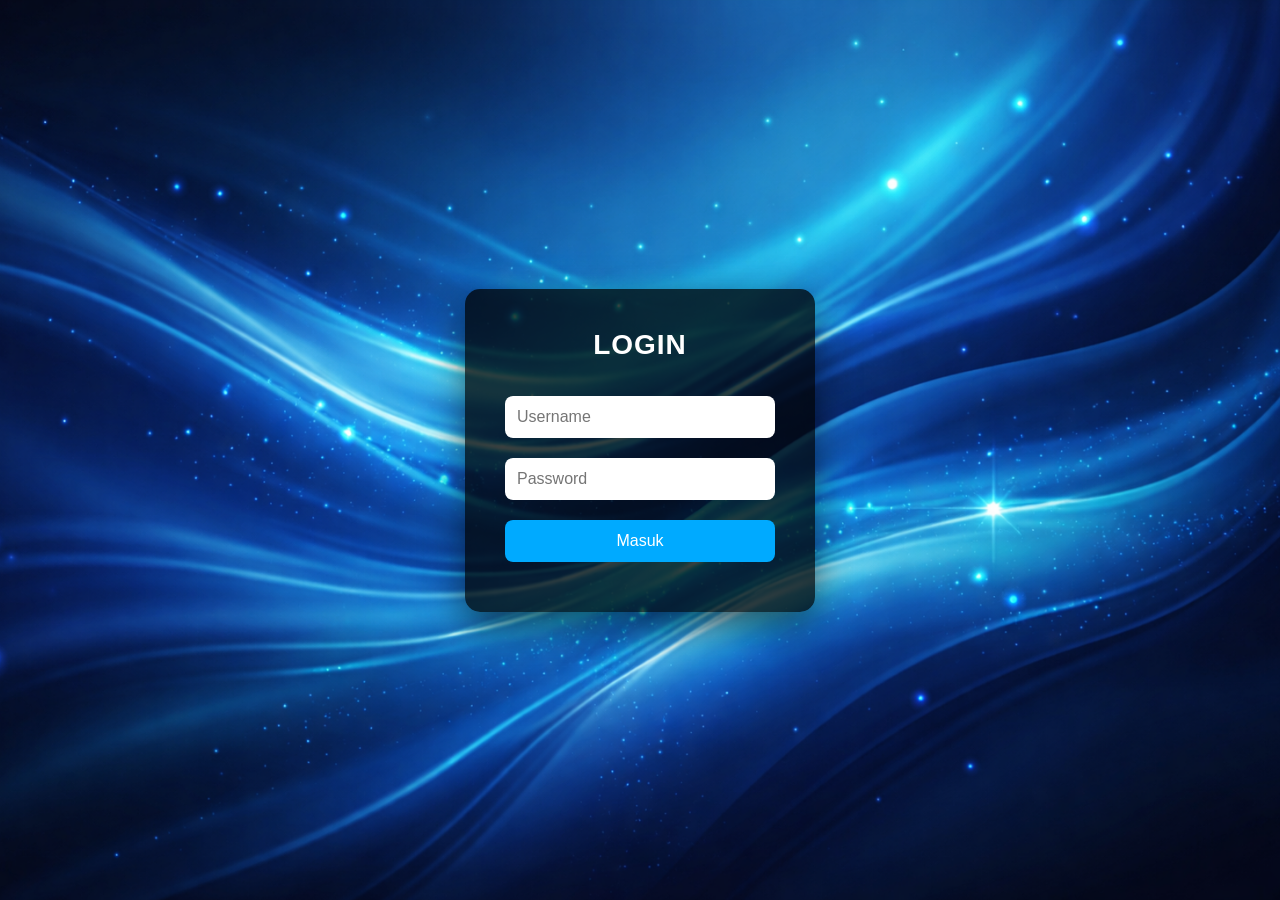
<file: index.html>
<!DOCTYPE html>
<html lang="id">
<head>

<meta charset="UTF-8">
<meta name="viewport" content="width=device-width, initial-scale=1.0">
<title>Login PT HANA STORE ONE</title>
  
<link rel="stylesheet" href="style.css">
  
<!-- Meta Pixel Code -->
<script>
!function(f,b,e,v,n,t,s)
{if(f.fbq)return;n=f.fbq=function(){n.callMethod?
n.callMethod.apply(n,arguments):n.queue.push(arguments)};
if(!f._fbq)f._fbq=n;n.push=n;n.loaded=!0;n.version='2.0';
n.queue=[];t=b.createElement(e);t.async=!0;
t.src=v;s=b.getElementsByTagName(e)[0];
s.parentNode.insertBefore(t,s)}(window, document,'script',
'https://connect.facebook.net/en_US/fbevents.js');
fbq('init', '1626703352197759');
fbq('track', 'PageView');
</script>
<noscript><img height="1" width="1" style="display:none"
src="https://www.facebook.com/tr?id=1626703352197759&ev=PageView&noscript=1"
/></noscript>
<!-- End Meta Pixel Code -->

</head>

<body class="login-page">

<div class="login-box">
<h2>LOGIN</h2>

<input type="text" id="username" placeholder="Username">
<input type="password" id="password" placeholder="Password">

<button onclick="login()">Masuk</button>

<p id="pesan"></p>

</div>

<script src="login.js"></script>

</body>
</html>
</file>
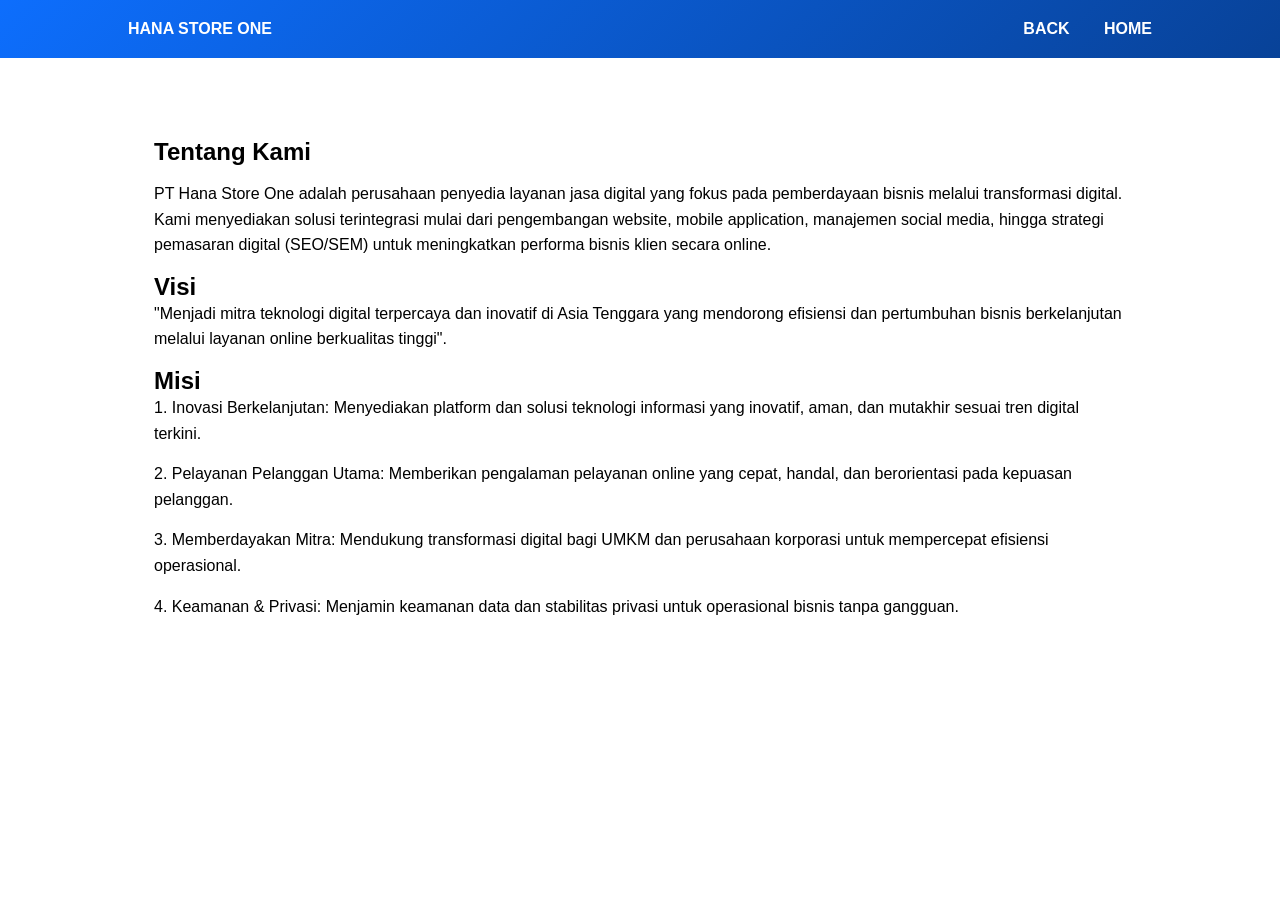
<file: about.html>
<!DOCTYPE html>
<html lang="id">
<head>
<meta charset="UTF-8">
<meta name="viewport" content="width=device-width, initial-scale=1.0">
<title>about - PT Hana Store One</title>
<link rel="stylesheet" href="style.css">
</head>
<body class="white-page">

<nav class="navbar white-nav">
    <div class="logo dark">HANA STORE ONE</div>
    <div class="menu">
        <a href="index.html">BACK</a>
        
        <a href="home.html">HOME</a>
    </div>
</nav>

<section class="content">
    <h1>Tentang Kami</h1>
    <p>PT Hana Store One  adalah perusahaan penyedia layanan jasa digital yang fokus pada pemberdayaan bisnis melalui transformasi digital. Kami menyediakan solusi terintegrasi mulai dari pengembangan website, mobile application, manajemen social media, hingga strategi pemasaran digital (SEO/SEM) untuk meningkatkan performa bisnis klien secara online.</p>

    <h2>Visi</h2>
    <p>"Menjadi mitra teknologi digital terpercaya dan inovatif di Asia Tenggara yang mendorong efisiensi dan pertumbuhan bisnis berkelanjutan melalui layanan online berkualitas tinggi".</p>

    <h2>Misi</h2>
    <p> 1. Inovasi Berkelanjutan: Menyediakan platform dan solusi teknologi informasi yang inovatif, aman, dan mutakhir sesuai tren digital terkini.</p>
    <p> 2. Pelayanan Pelanggan Utama: Memberikan pengalaman pelayanan online yang cepat, handal, dan berorientasi pada kepuasan pelanggan.</p>
    <p> 3. Memberdayakan Mitra: Mendukung transformasi digital bagi UMKM dan perusahaan korporasi untuk mempercepat efisiensi operasional.</p>
    <p> 4. Keamanan & Privasi: Menjamin keamanan data dan stabilitas privasi untuk operasional bisnis tanpa gangguan.</p>
    
    
</section>

</body>
</html>
</file>
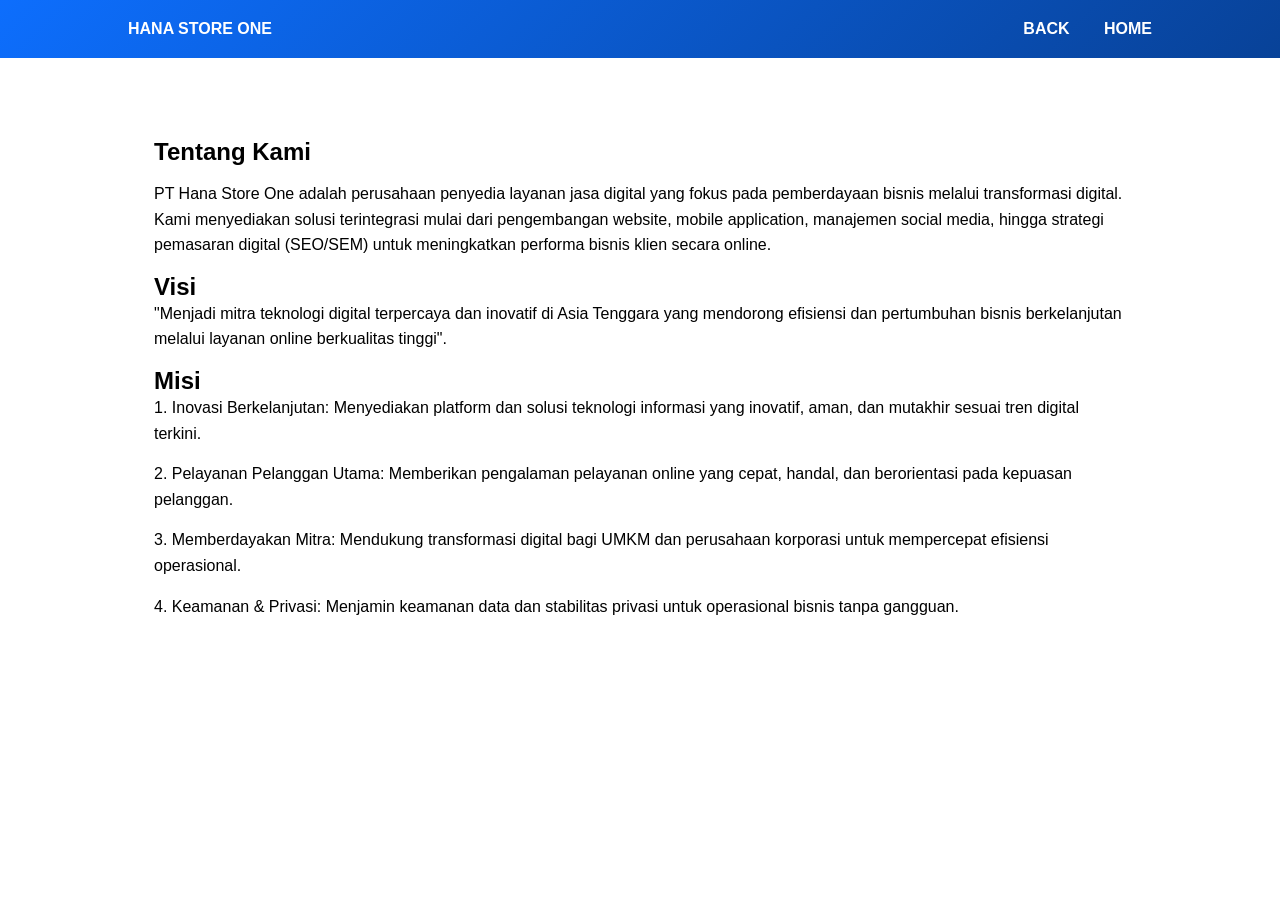
<file: About.html>
<!DOCTYPE html>
<html lang="id">
<head>
<meta charset="UTF-8">
<meta name="viewport" content="width=device-width, initial-scale=1.0">
<title> About - PT Hana Store One</title>
<link rel="stylesheet" href="style.css">
</head>
<body class="white-page">

<nav class="navbar white-nav">
    <div class="logo dark">HANA STORE ONE</div>
    <div class="menu">
        <a href="index.html">BACK</a>
        
        <a href="home.html">HOME</a>
    </div>
</nav>

<section class="content">
    <h1>Tentang Kami</h1>
    <p>PT Hana Store One  adalah perusahaan penyedia layanan jasa digital yang fokus pada pemberdayaan bisnis melalui transformasi digital. Kami menyediakan solusi terintegrasi mulai dari pengembangan website, mobile application, manajemen social media, hingga strategi pemasaran digital (SEO/SEM) untuk meningkatkan performa bisnis klien secara online.</p>

    <h2>Visi</h2>
    <p>"Menjadi mitra teknologi digital terpercaya dan inovatif di Asia Tenggara yang mendorong efisiensi dan pertumbuhan bisnis berkelanjutan melalui layanan online berkualitas tinggi".</p>

    <h2>Misi</h2>
    <p> 1. Inovasi Berkelanjutan: Menyediakan platform dan solusi teknologi informasi yang inovatif, aman, dan mutakhir sesuai tren digital terkini.</p>
    <p> 2. Pelayanan Pelanggan Utama: Memberikan pengalaman pelayanan online yang cepat, handal, dan berorientasi pada kepuasan pelanggan.</p>
    <p> 3. Memberdayakan Mitra: Mendukung transformasi digital bagi UMKM dan perusahaan korporasi untuk mempercepat efisiensi operasional.</p>
    <p> 4. Keamanan & Privasi: Menjamin keamanan data dan stabilitas privasi untuk operasional bisnis tanpa gangguan.</p>
    
    
</section>

</body>
</html>
</file>
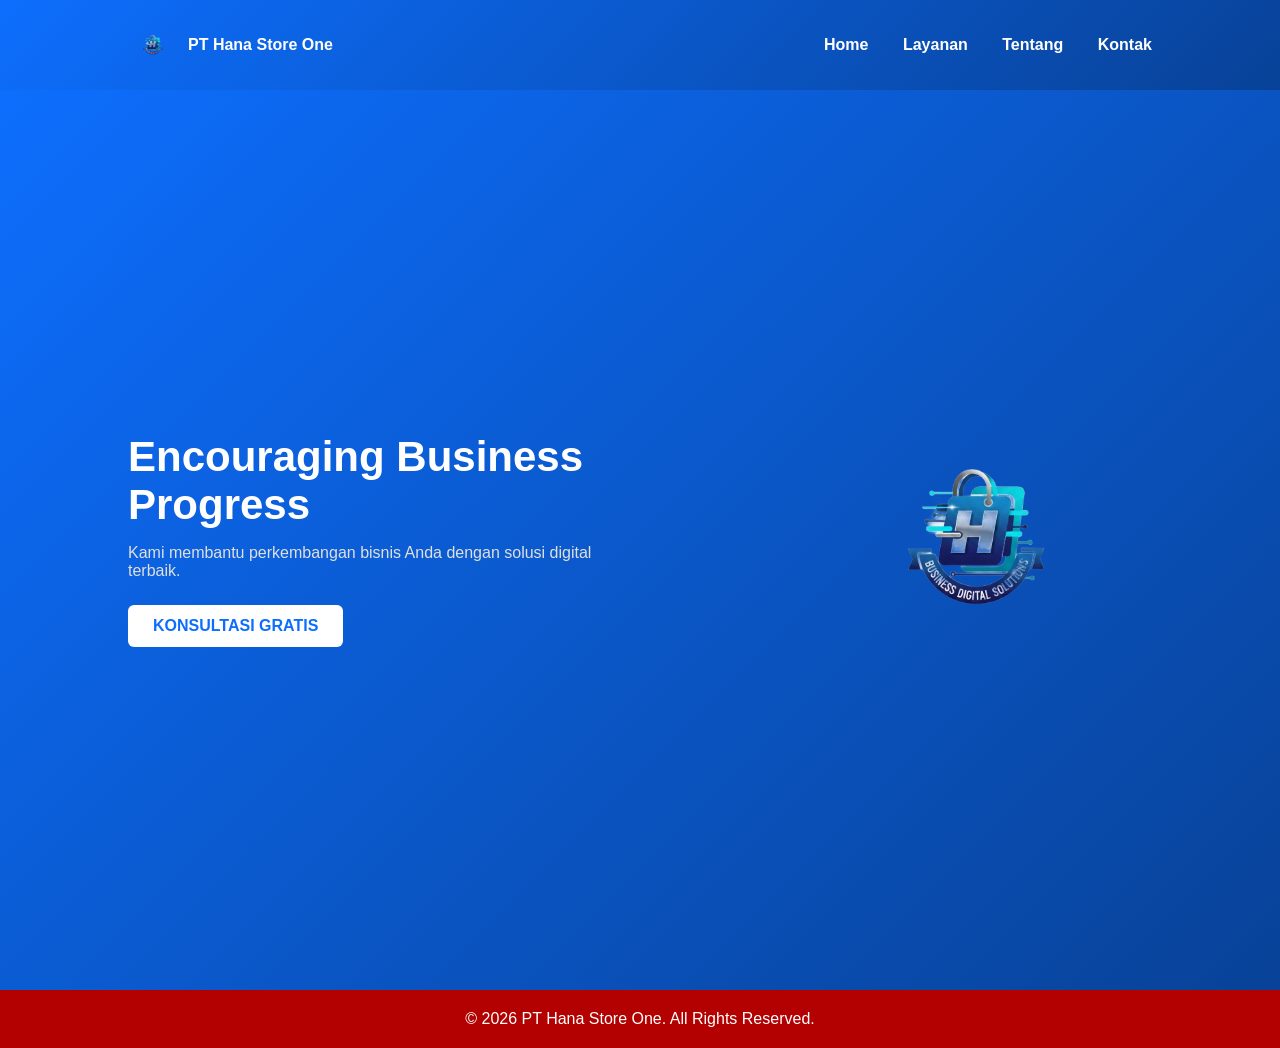
<file: Home.html>
<!DOCTYPE html>
<html lang="id">
<head>
    <meta charset="UTF-8">
    <meta name="viewport" content="width=device-width, initial-scale=1.0">
    <title>Home - PT Hana Store One</title>
    <link rel="stylesheet" href="style.css">
</head>
<body>

<nav class="navbar">
    <div class="logo">
        <img src="Store.com.png" alt="Logo">
        <span class="company-name">PT Hana Store One</span>
    </div>

    <div class="menu">
        <a href="index.html" class="active">Home</a>
        <a href="layanan.html">Layanan</a>
        <a href="tentang.html">Tentang</a>
        <a href="kontak.html">Kontak</a>
    </div>
</nav>

<section class="hero">

    <div class="hero-text">
        <h1>Encouraging Business Progress</h1>
        <p>Kami membantu perkembangan bisnis Anda dengan solusi digital terbaik.</p>
        <a href="kontak.html" class="btn">KONSULTASI GRATIS</a>
    </div>

    <div class="hero-image">
        <img src="Store.com.png" alt="Logo PT Hana Store One">
    </div>

</section>

<footer class="footer">
    © 2026 PT Hana Store One. All Rights Reserved.
</footer>

</body>
</html>
</file>
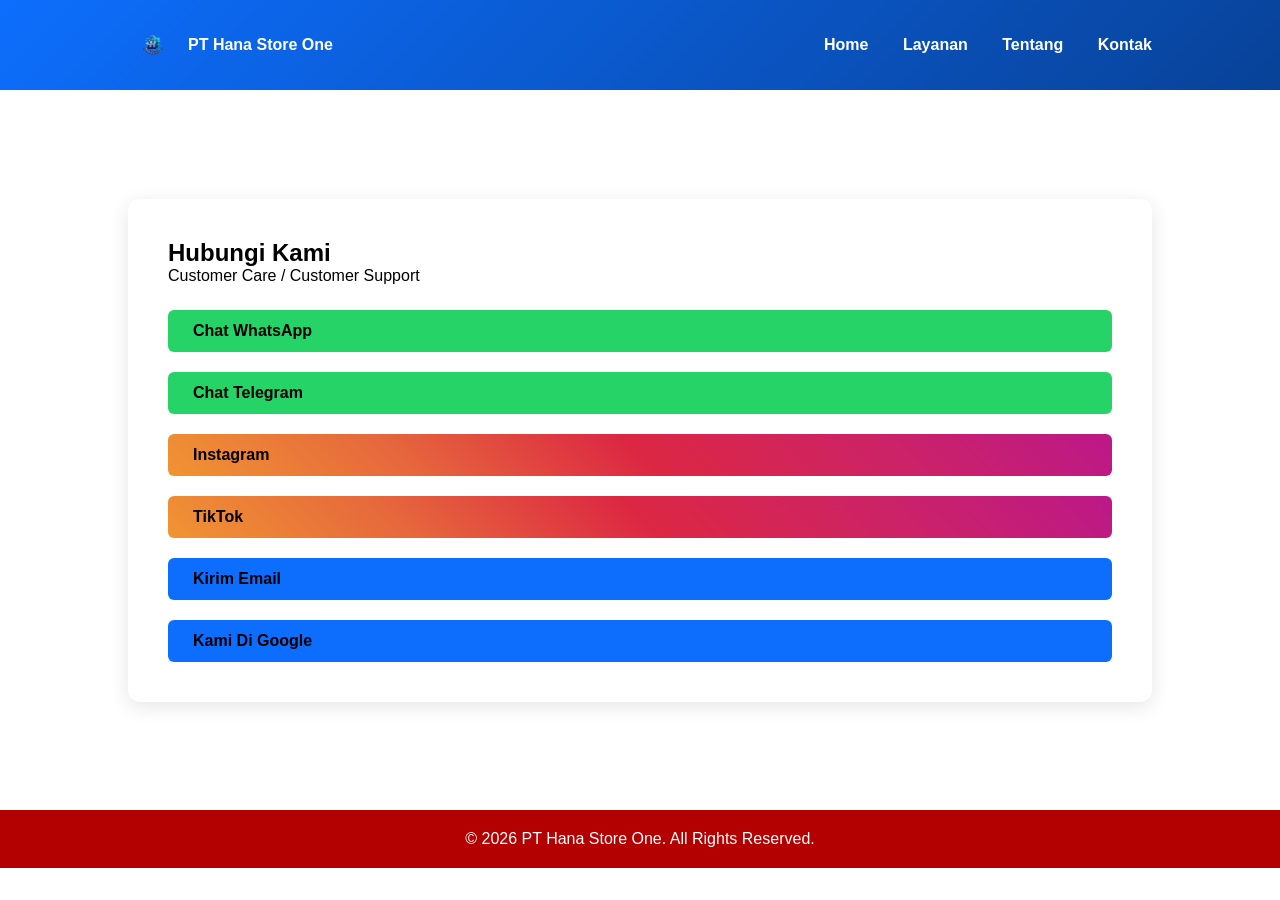
<file: kontak.html>
<!DOCTYPE html>
<html lang="id">
<head>
    <meta charset="UTF-8">
    <title>Kontak</title>
    <link rel="stylesheet" href="style.css">
</head>
<body>

<nav class="navbar">
    <div class="logo">
        <img src="Store.com.png" alt="Logo">
        <span class="company-name">PT Hana Store One</span>
    </div>

    <div class="menu">
        <a href="index.html">Home</a>
        <a href="layanan.html">Layanan</a>
        <a href="tentang.html">Tentang</a>
        <a href="kontak.html">Kontak</a>
    </div>
</nav>

<section class="contact-section">
    <div class="contact-box">
        <h2>Hubungi Kami</h2>
        <p>Customer Care / Customer Support</p>

        <div class="contact-buttons">
            <a href="https://wa.me/6282221653103" target="_blank" class="btn wa">Chat WhatsApp</a>
            <a href="https://t.me/Zenzen030" target="_blank" class="btn wa">Chat Telegram</a>
            <a href="https://instagram.com/panther.1988317" target="_blank" class="btn ig">Instagram</a>
            <a href="https://www.tiktok.com/@rasya.arfabian17?_r=1&_t=ZS-9486KApobXZ" target="_blank" class="btn ig">TikTok</a>
            <a href="https://mail.google.com/mail/?view=cm&fs=1&to=admin@cacing.my.id" target="_blank" class="btn email">Kirim Email</a>
            <a href="https://share.google/8k4CghNsX037Drlv9" target="_blank" class="btn email">Kami Di Google</a>
            
        </div>
    </div>
</section>

    <footer class="footer">
       © 2026 PT Hana Store One. All Rights Reserved.
</footer>

</body>
</html>
</file>
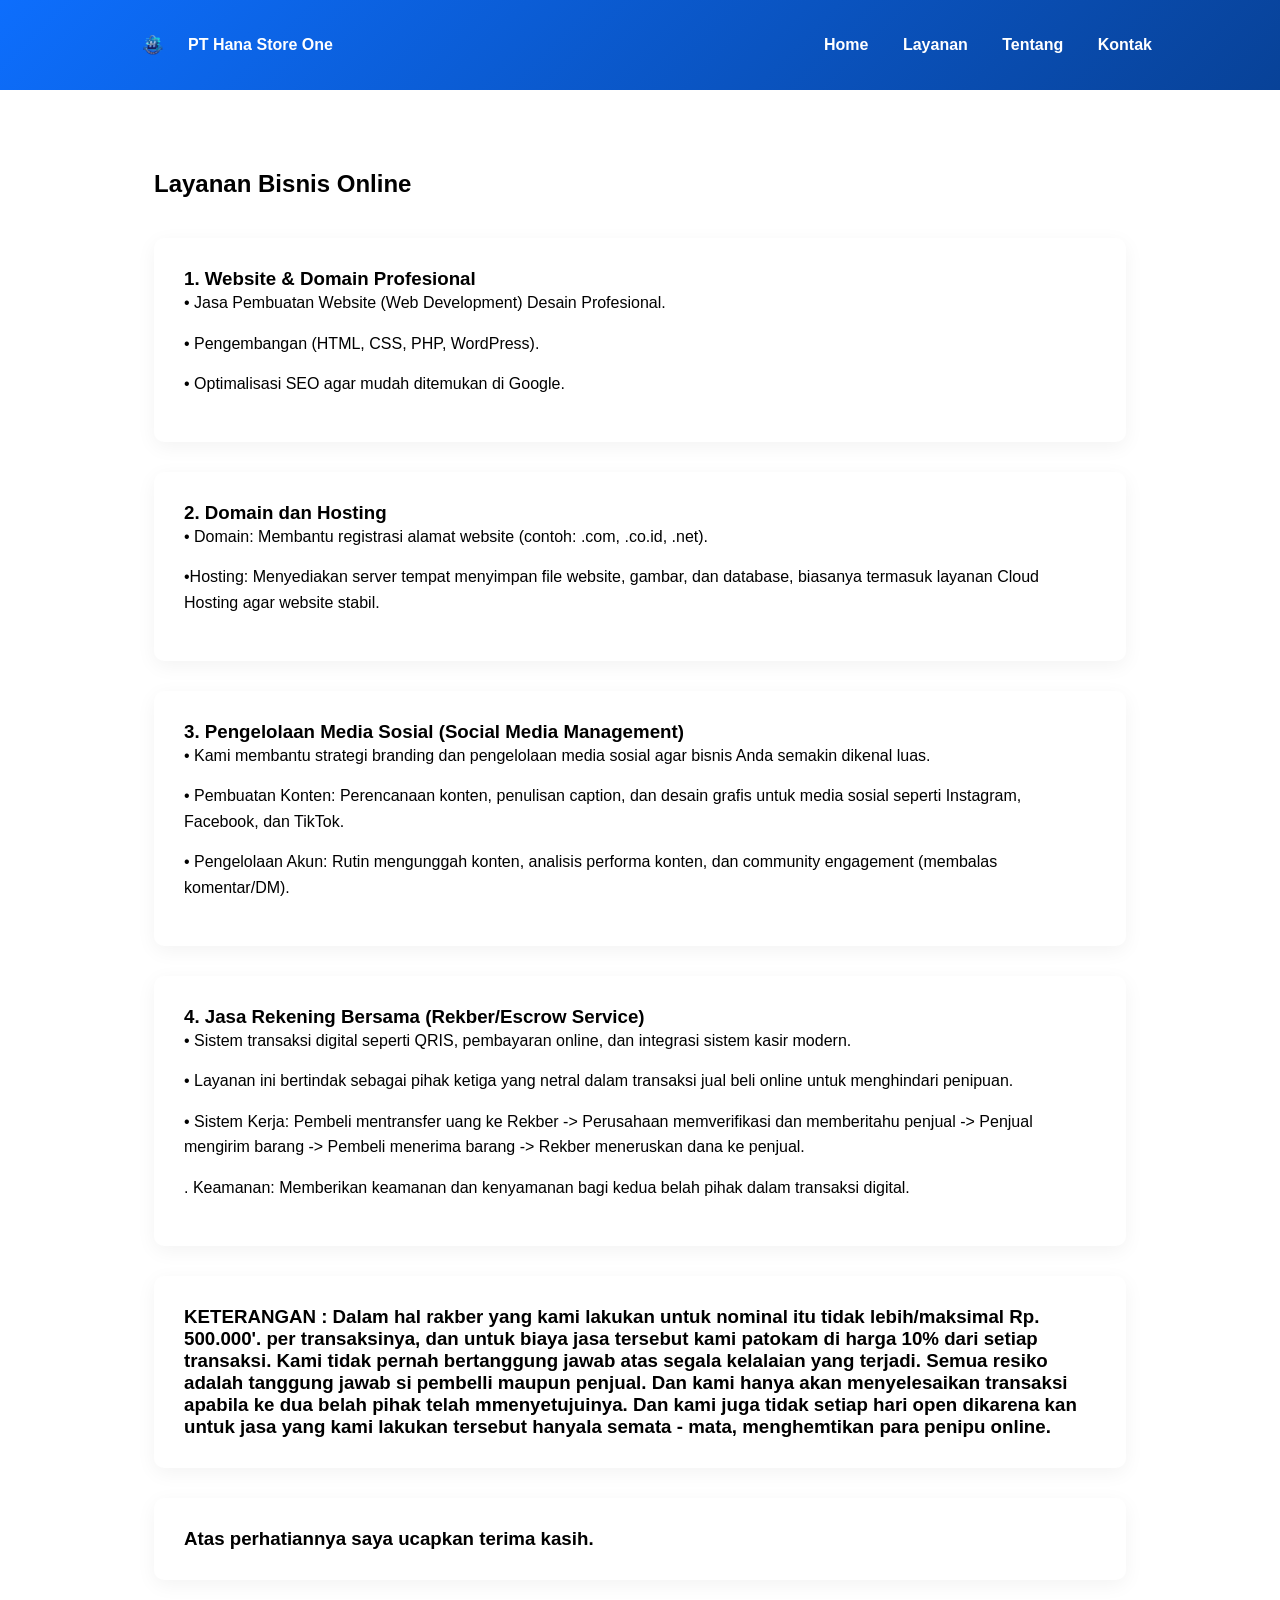
<file: Layanan.html>
<!DOCTYPE html>
<html lang="id">
<head>
    <meta charset="UTF-8">
    <title>Layanan - PT Hana Store One</title>
    <link rel="stylesheet" href="style.css">
</head>
<body>

<nav class="navbar">
    <div class="logo">
        <img src="Store.com.png" alt="Logo">
        <span class="company-name">PT Hana Store One</span>
    </div>

    <div class="menu">
        <a href="index.html">Home</a>
        <a href="layanan.html">Layanan</a>
        <a href="tentang.html">Tentang</a>
        <a href="kontak.html">Kontak</a>
    </div>
</nav>

<!-- CONTENT -->
<section class="content">
    <h1>Layanan Bisnis Online</h1>

    <div class="cards">

        <div class="card">
            <h3>1. Website & Domain Profesional</h3>
            <p>• Jasa Pembuatan Website (Web Development) Desain Profesional.</p>
            <p>• Pengembangan (HTML, CSS, PHP, WordPress).</p>
            <p>• Optimalisasi SEO agar mudah ditemukan di Google.</p>
        </div>

        <div class="card">
            <h3>2. Domain dan Hosting</h3>
            <p>•  Domain: Membantu registrasi alamat website (contoh: .com, .co.id, .net).</p>
            <p>•Hosting: Menyediakan server tempat menyimpan file website, gambar, dan database, biasanya termasuk layanan Cloud Hosting agar website stabil.</p>
        </div>

        <div class="card">
            <h3>3. Pengelolaan Media Sosial (Social Media Management)</h3>
            <p>• Kami membantu strategi branding dan pengelolaan media sosial agar bisnis Anda semakin dikenal luas.</p>
            <p>• Pembuatan Konten: Perencanaan konten, penulisan caption, dan desain grafis untuk media sosial seperti Instagram, Facebook, dan TikTok.</p>
            <p>• Pengelolaan Akun: Rutin mengunggah konten, analisis performa konten, dan community engagement (membalas komentar/DM).</p>
        </div>

        <div class="card">
            <h3>4. Jasa Rekening Bersama (Rekber/Escrow Service)</h3>
            <p>• Sistem transaksi digital seperti QRIS, pembayaran online, dan integrasi sistem kasir modern.</p>
            <p>• Layanan ini bertindak sebagai pihak ketiga yang netral dalam transaksi jual beli online untuk menghindari penipuan.</p>
            <p>• Sistem Kerja: Pembeli mentransfer uang ke Rekber -> Perusahaan memverifikasi dan memberitahu penjual -> Penjual mengirim barang -> Pembeli menerima barang -> Rekber meneruskan dana ke penjual.</p>
            <p>. Keamanan: Memberikan keamanan dan kenyamanan bagi kedua belah pihak dalam transaksi digital.</p>
        </div>

        <div class="card">
            <h3>KETERANGAN : Dalam hal rakber yang kami lakukan untuk nominal itu tidak lebih/maksimal Rp. 500.000'. per transaksinya, dan untuk biaya jasa tersebut kami patokam di harga
            10% dari setiap transaksi. Kami tidak pernah bertanggung jawab atas segala kelalaian yang terjadi. Semua resiko adalah tanggung jawab si pembelli maupun penjual. Dan kami hanya akan 
            menyelesaikan transaksi apabila ke dua belah pihak telah mmenyetujuinya. Dan kami juga tidak setiap hari open dikarena kan untuk jasa yang kami lakukan tersebut hanyala semata - mata,
            menghemtikan para penipu online.</h3>
        </div>

        <div class="card">
            <h3>Atas perhatiannya saya ucapkan terima kasih.</h3>
        </div>


    </div>
</section>

</body>
</html>
</file>
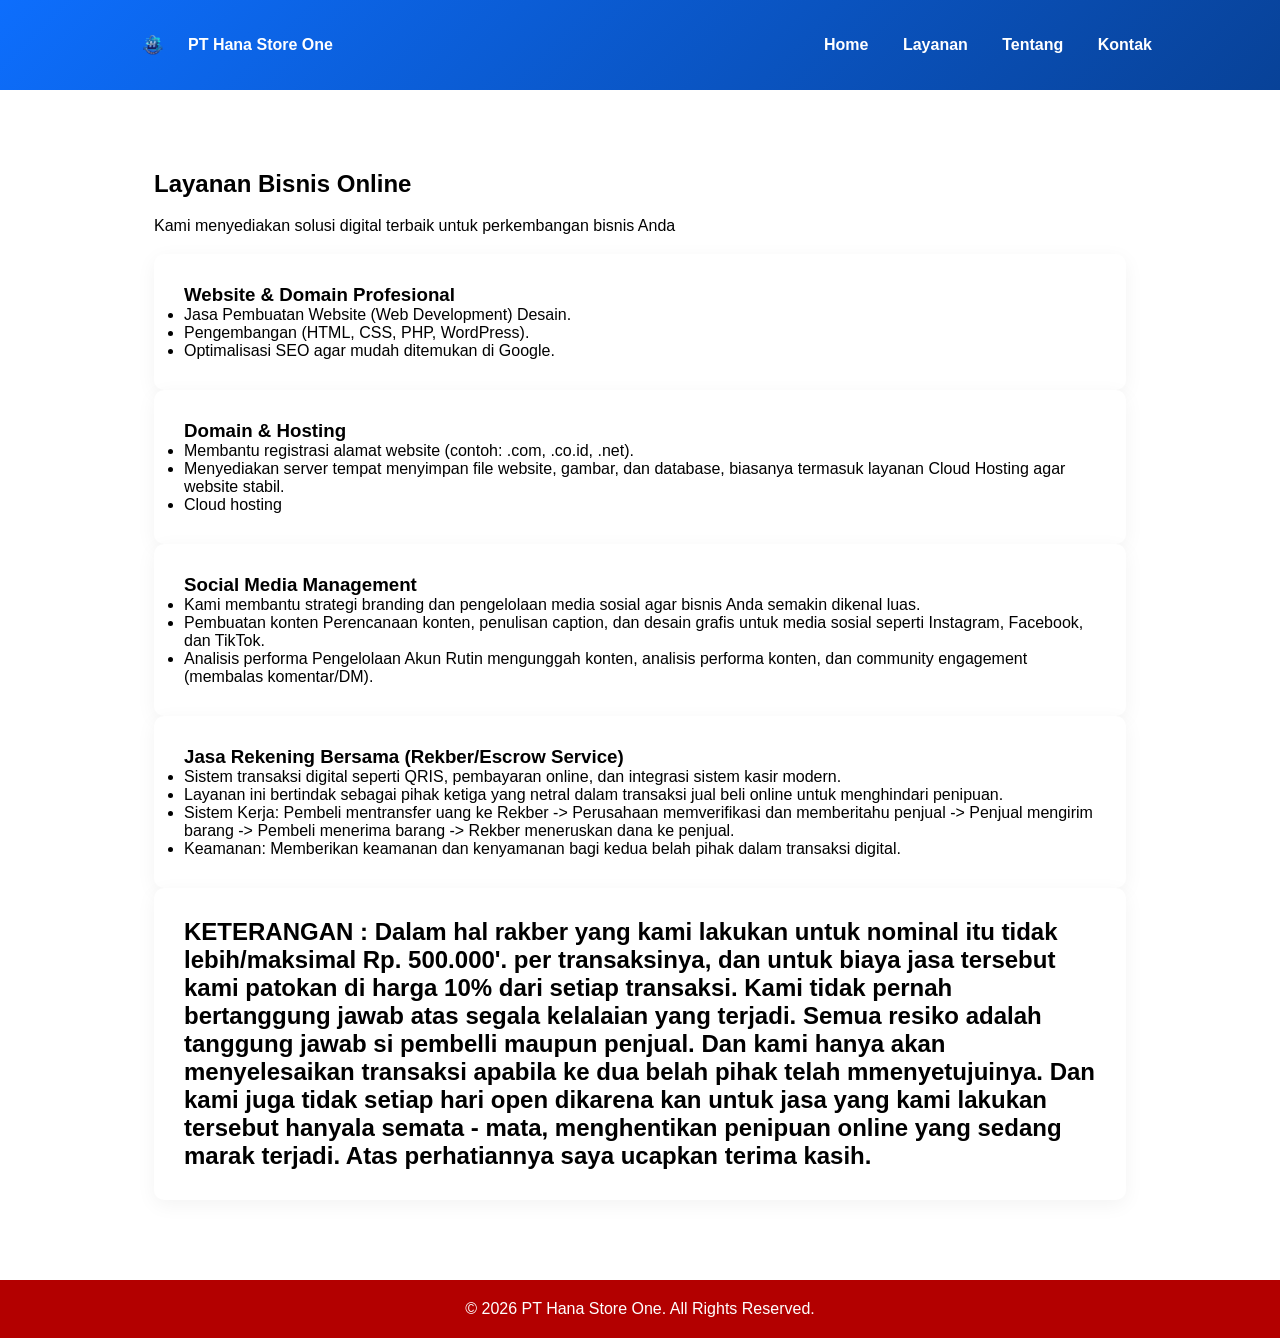
<file: layanan.html>
<!DOCTYPE html>
<html lang="id">
<head>
    <meta charset="UTF-8">
    <title>Layanan - PT Hana Store One</title>
    <link rel="stylesheet" href="style.css">
</head>
<body>

<nav class="navbar">
    <div class="logo">
        <img src="Store.com.png" alt="Logo">
        <span>PT Hana Store One</span>
    </div>

    <div class="menu">
        <a href="index.html">Home</a>
        <a href="layanan.html">Layanan</a>
        <a href="tentang.html">Tentang</a>
        <a href="kontak.html">Kontak</a>
    </div>
</nav>

<!-- CONTENT -->
<section class="content">
    <h1>Layanan Bisnis Online</h1>
    <p>Kami menyediakan solusi digital terbaik untuk perkembangan bisnis Anda</p>

    <div class="service-layout">

        <div class="service-text">

            <div class="card">
                <h3>Website & Domain Profesional</h3>
                <ul>
                    <li>Jasa Pembuatan Website (Web Development) Desain.</li>
                    <li>Pengembangan (HTML, CSS, PHP, WordPress).</li>
                    <li>Optimalisasi SEO agar mudah ditemukan di Google.</li>
                </ul>
            </div>

            <div class="card">
                <h3>Domain & Hosting</h3>
                <ul>
                    <li>Membantu registrasi alamat website (contoh: .com, .co.id, .net).</li>
                    <li>Menyediakan server tempat menyimpan file website, gambar, dan database, biasanya termasuk layanan Cloud Hosting agar website stabil.</li>
                    <li>Cloud hosting</li>
                </ul>
            </div>

            <div class="card">
                <h3>Social Media Management</h3>
                <ul>
                    <li>Kami membantu strategi branding dan pengelolaan media sosial agar bisnis Anda semakin dikenal luas.</li>
                    <li>Pembuatan konten Perencanaan konten, penulisan caption, dan desain grafis untuk media sosial seperti Instagram, Facebook, dan TikTok.</li>
                    <li>Analisis performa Pengelolaan Akun Rutin mengunggah konten, analisis performa konten, dan community engagement (membalas komentar/DM).</li>
                </ul>
            </div>

            <div class="card">
                <h3>Jasa Rekening Bersama (Rekber/Escrow Service)</h3>
                <ul>
                    <li>Sistem transaksi digital seperti QRIS, pembayaran online, dan integrasi sistem kasir modern.</li>
                    <li>Layanan ini bertindak sebagai pihak ketiga yang netral dalam transaksi jual beli online untuk menghindari penipuan.</li>
                    <li>Sistem Kerja: Pembeli mentransfer uang ke Rekber -> Perusahaan memverifikasi dan memberitahu penjual -> Penjual mengirim barang -> Pembeli menerima barang -> Rekber meneruskan dana ke penjual.</li>
                    <li>Keamanan: Memberikan keamanan dan kenyamanan bagi kedua belah pihak dalam transaksi digital.</li>
                </ul>
            </div>

            <div class="card">
                <h2>KETERANGAN : Dalam hal rakber yang kami lakukan untuk nominal itu tidak lebih/maksimal Rp. 500.000'. per transaksinya, dan untuk biaya jasa tersebut kami patokan di harga
            10% dari setiap transaksi. Kami tidak pernah bertanggung jawab atas segala kelalaian yang terjadi. Semua resiko adalah tanggung jawab si pembelli maupun penjual. Dan kami hanya akan 
            menyelesaikan transaksi apabila ke dua belah pihak telah mmenyetujuinya. Dan kami juga tidak setiap hari open dikarena kan untuk jasa yang kami lakukan tersebut hanyala semata - mata,
            menghentikan penipuan online yang sedang marak terjadi. Atas perhatiannya saya ucapkan terima kasih.</h2>
            </div>
            
        </div>

    </div>
</section>

<footer class="footer">
    © 2026 PT Hana Store One. All Rights Reserved.
</footer>

</body>
</html>
</file>
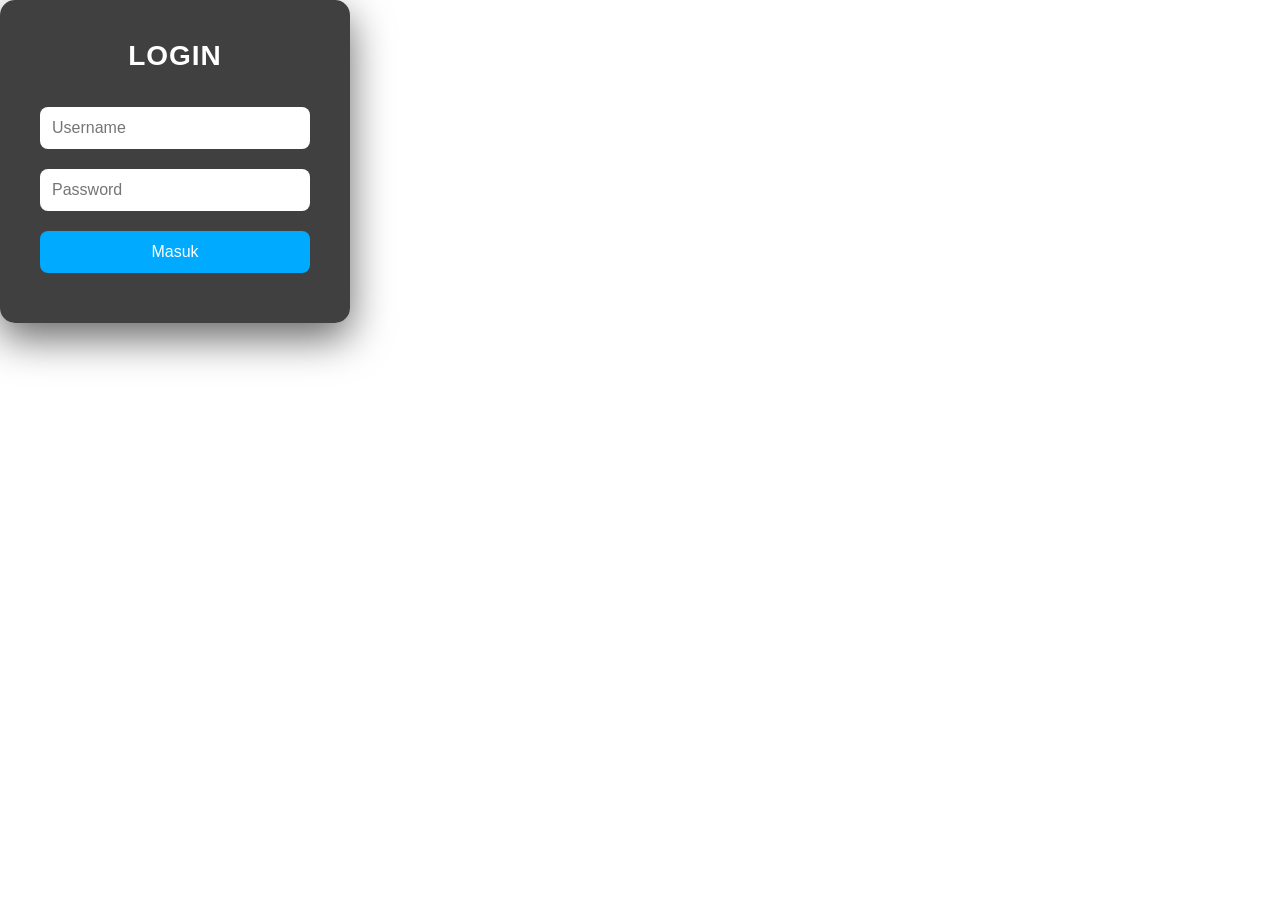
<file: login.html>
<!DOCTYPE html>
<html lang="id">
<head>

<meta charset="UTF-8">
<meta name="viewport" content="width=device-width, initial-scale=1.0">

<title>Login PT HANA STORE ONE</title>

<link rel="stylesheet" href="style.css">

</head>

<body>

<div class="login-box">

<h2>LOGIN</h2>

<input type="text" id="username" placeholder="Username">

<input type="password" id="password" placeholder="Password">

<button onclick="login()">Masuk</button>

<p id="pesan"></p>

</div>

<script src="login.js"></script>

</body>
</html>
</file>
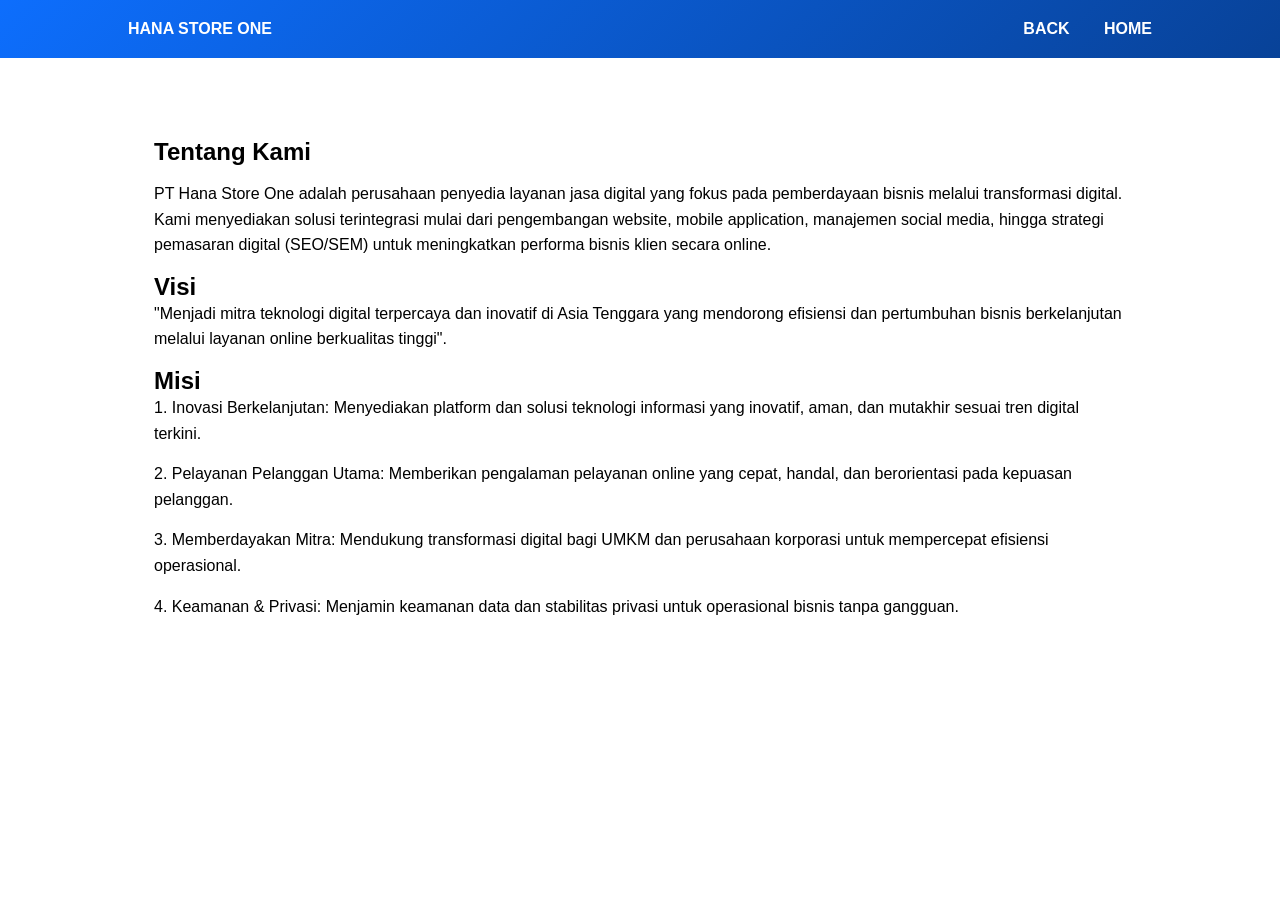
<file: Tentang kami.html>
<!DOCTYPE html>
<html lang="id">
<head>
<meta charset="UTF-8">
<meta name="viewport" content="width=device-width, initial-scale=1.0">
<title>Tentang kami - PT Hana Store One</title>
<link rel="stylesheet" href="style.css">
</head>
<body class="white-page">

<nav class="navbar white-nav">
    <div class="logo dark">HANA STORE ONE</div>
    <div class="menu">
        <a href="index.html">BACK</a>
        <a href="home.html">HOME</a>
    </div>
</nav>

<section class="content">
    <h1>Tentang Kami</h1>
    <p>PT Hana Store One  adalah perusahaan penyedia layanan jasa digital yang fokus pada pemberdayaan bisnis melalui transformasi digital. Kami menyediakan solusi terintegrasi mulai dari pengembangan website, mobile application, manajemen social media, hingga strategi pemasaran digital (SEO/SEM) untuk meningkatkan performa bisnis klien secara online.</p>

    <h2>Visi</h2>
    <p>"Menjadi mitra teknologi digital terpercaya dan inovatif di Asia Tenggara yang mendorong efisiensi dan pertumbuhan bisnis berkelanjutan melalui layanan online berkualitas tinggi".</p>

    <h2>Misi</h2>
    <p> 1. Inovasi Berkelanjutan: Menyediakan platform dan solusi teknologi informasi yang inovatif, aman, dan mutakhir sesuai tren digital terkini.</p>
    <p> 2. Pelayanan Pelanggan Utama: Memberikan pengalaman pelayanan online yang cepat, handal, dan berorientasi pada kepuasan pelanggan.</p>
    <p> 3. Memberdayakan Mitra: Mendukung transformasi digital bagi UMKM dan perusahaan korporasi untuk mempercepat efisiensi operasional.</p>
    <p> 4. Keamanan & Privasi: Menjamin keamanan data dan stabilitas privasi untuk operasional bisnis tanpa gangguan.</p>
    
    
</section>

</body>
</html>
</file>
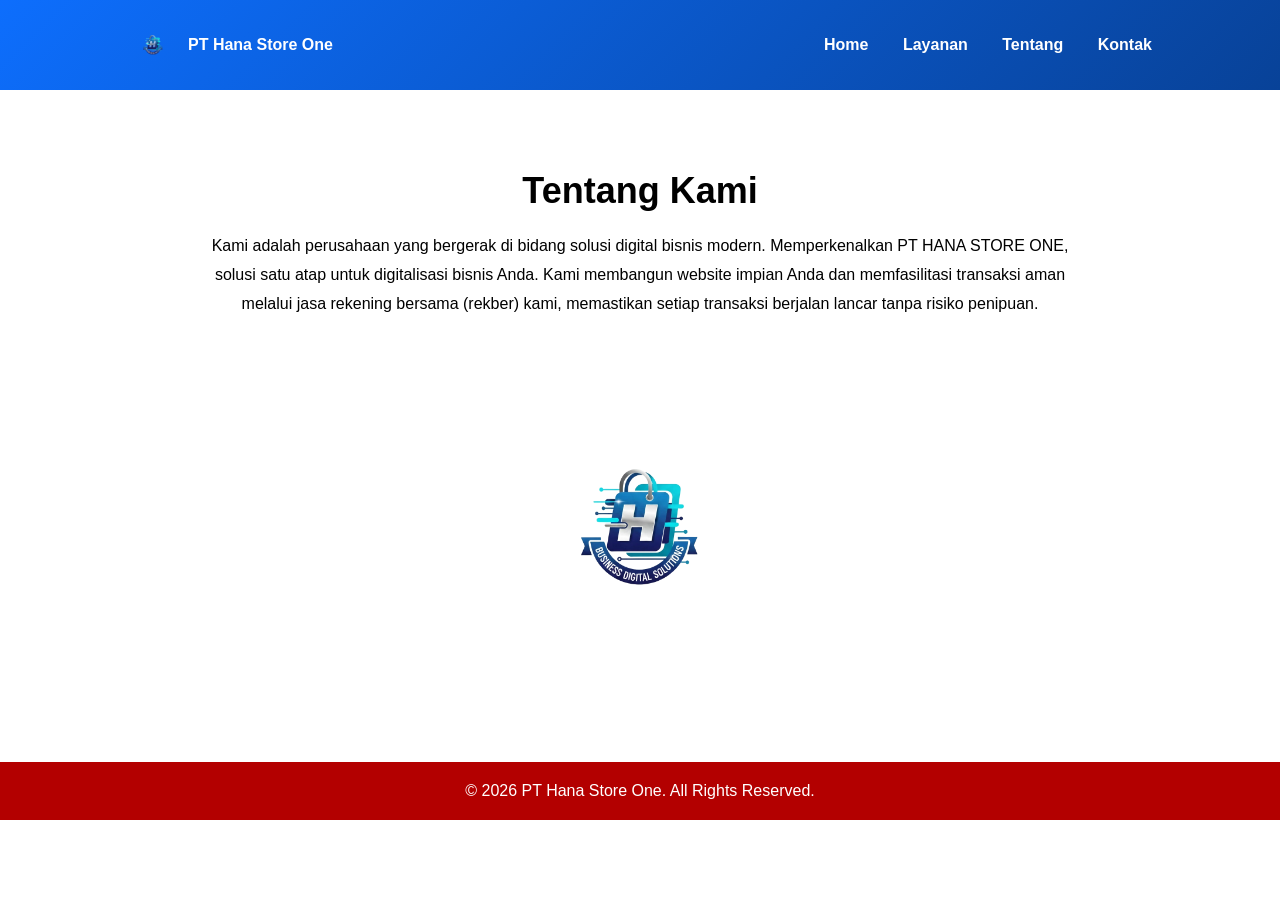
<file: tentang.html>
<!DOCTYPE html>
<html lang="id">
<head>
    <meta charset="UTF-8">
    <meta name="viewport" content="width=device-width, initial-scale=1.0">
    <title>Tentang - PT Hana Store One</title>
    <link rel="stylesheet" href="style.css">
</head>
<body>

<nav class="navbar">
    <div class="logo">
        <img src="Store.com.png" alt="logo">
        <span class="company-name">PT Hana Store One</span>
    </div>

    <div class="menu">
        <a href="index.html">Home</a>
        <a href="layanan.html">Layanan</a>
        <a href="tentang.html" class="active">Tentang</a>
        <a href="kontak.html">Kontak</a>
    </div>
</nav>

<!-- PAGE HEADER -->
<section class="about-section">
    <h1>Tentang Kami</h1>
    <p>
        Kami adalah perusahaan yang bergerak di bidang solusi digital bisnis modern.
        Memperkenalkan PT HANA STORE ONE, solusi satu atap untuk digitalisasi bisnis Anda.
        Kami membangun website impian Anda dan memfasilitasi transaksi aman melalui jasa rekening bersama (rekber) kami,
        memastikan setiap transaksi berjalan lancar tanpa risiko penipuan.
    </p>

    <img src="Store.com.png" alt="Logo PT Hana Store One">
</section>

<footer class="footer">
    © 2026 PT Hana Store One. All Rights Reserved.
</footer>

</body>
</html>
</file>
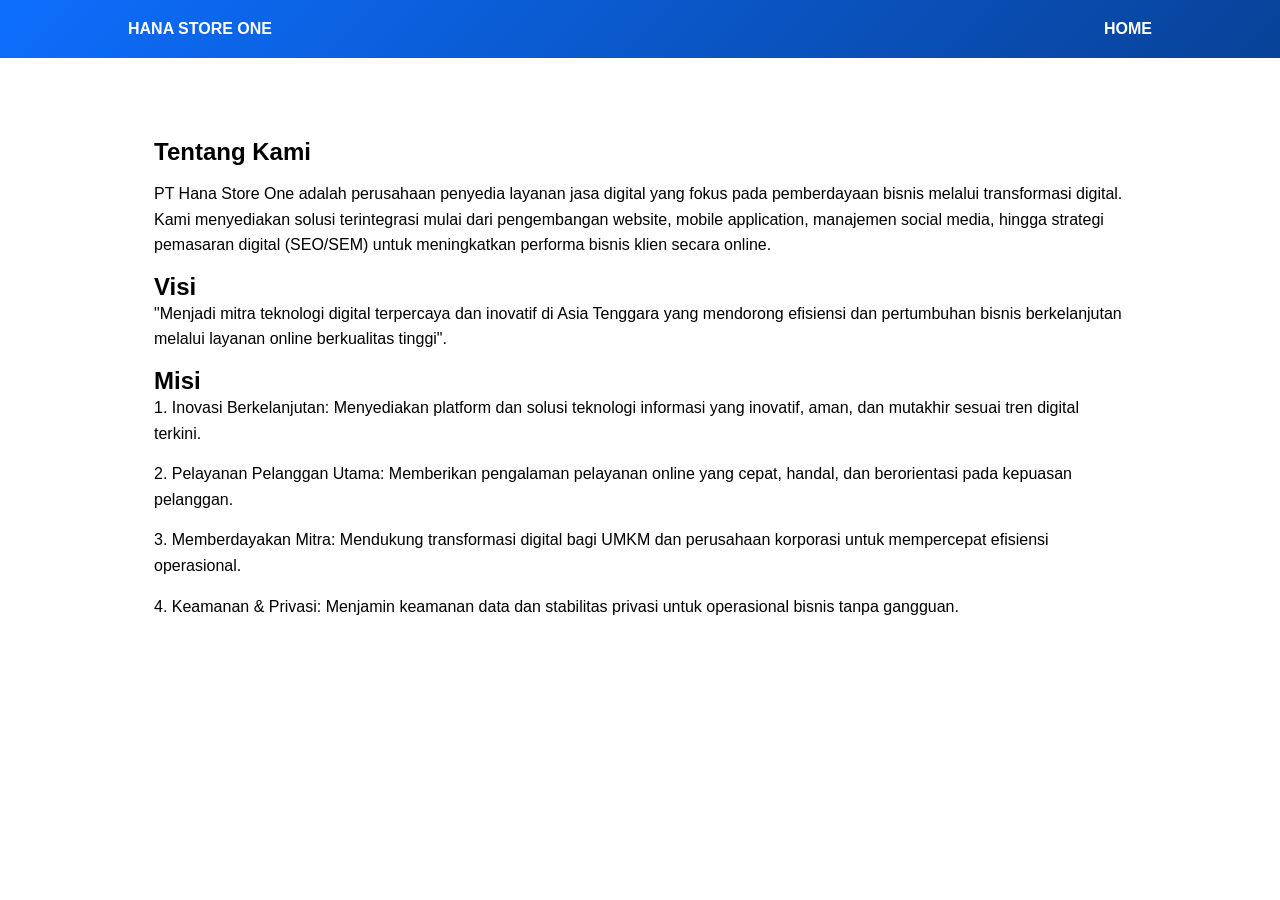
<file: Tentang.html>
<!DOCTYPE html>
<html lang="id">
<head>
<meta charset="UTF-8">
<meta name="viewport" content="width=device-width, initial-scale=1.0">
<title>about - PT Hana Store One</title>
<link rel="stylesheet" href="style.css">
</head>
<body class="white-page">

<nav class="navbar white-nav">
    <div class="logo dark">HANA STORE ONE</div>
    <div class="menu">
        <a href="index.html">HOME</a>

    </div>
</nav>

<section class="content">
    <h1>Tentang Kami</h1>
    <p>PT Hana Store One  adalah perusahaan penyedia layanan jasa digital yang fokus pada pemberdayaan bisnis melalui transformasi digital. Kami menyediakan solusi terintegrasi mulai dari pengembangan website, mobile application, manajemen social media, hingga strategi pemasaran digital (SEO/SEM) untuk meningkatkan performa bisnis klien secara online.</p>

    <h2>Visi</h2>
    <p>"Menjadi mitra teknologi digital terpercaya dan inovatif di Asia Tenggara yang mendorong efisiensi dan pertumbuhan bisnis berkelanjutan melalui layanan online berkualitas tinggi".</p>

    <h2>Misi</h2>
    <p> 1. Inovasi Berkelanjutan: Menyediakan platform dan solusi teknologi informasi yang inovatif, aman, dan mutakhir sesuai tren digital terkini.</p>
    <p> 2. Pelayanan Pelanggan Utama: Memberikan pengalaman pelayanan online yang cepat, handal, dan berorientasi pada kepuasan pelanggan.</p>
    <p> 3. Memberdayakan Mitra: Mendukung transformasi digital bagi UMKM dan perusahaan korporasi untuk mempercepat efisiensi operasional.</p>
    <p> 4. Keamanan & Privasi: Menjamin keamanan data dan stabilitas privasi untuk operasional bisnis tanpa gangguan.</p>
    
    
</section>

</body>
</html>
</file>
<file: style.css>
/* ================= RESET ================= */

*{
margin:0;
padding:0;
box-sizing:border-box;
font-family: Arial, sans-serif;
}

/* BODY NORMAL WEBSITE */
body{
background: f5f6fa;
}

/* BODY KHUSUS LOGIN */
body.login-page{
background-image: url("background.png");
background-size:cover;
background-position:center;
background-repeat:no-repeat;

display:flex;
justify-content:center;
align-items:center;
height:100vh;
}

/* ================= BOX LOGIN ================= */

.login-box{
width:350px;
padding:40px;
background:rgba(0,0,0,0.75);
border-radius:15px;
box-shadow:0 15px 40px rgba(0,0,0,0.6);
text-align:center;
color:white;
}

.login-box h2{
margin-bottom:25px;
font-size:28px;
letter-spacing:1px;
}

.login-box input{
width:100%;
padding:12px;
margin:10px 0;
border-radius:8px;
border:none;
outline:none;
font-size:16px;
}

.login-box button{
width:100%;
padding:12px;
margin-top:10px;
border:none;
border-radius:8px;
background:#00aaff;
color:white;
font-size:16px;
cursor:pointer;
transition:0.3s;
}

.login-box button:hover{
background:#0088cc;
}

#pesan{
margin-top:10px;
color:#ff4d4d;
}

/* ================= NAVBAR ================= */

.navbar{
width:100%;
padding:20px 10%;
display:flex;
justify-content:space-between;
align-items:center;
background:linear-gradient(135deg,#0d6efd,#084298);
}

.logo{
display:flex;
align-items:center;
gap:10px;
color:white;
font-weight:600;
}

.logo img{
width:50px;
}

.menu a{
color:white;
text-decoration:none;
margin-left:30px;
font-weight:600;
}

/* ================= HERO ================= */

.hero{
min-height:100vh;
display:flex;
align-items:center;
justify-content:space-between;
padding:0 10%;
background:linear-gradient(135deg,#0d6efd,#084298);
color:white;
}

.hero-text{
max-width:500px;
}

.hero h1{
font-size:42px;
margin-bottom:15px;
}

.hero p{
margin-bottom:25px;
color:#e0e0e0;
}

.hero-image img{
width:350px;
}

/* ================= BUTTON ================= */

.btn{
background:white;
color:#0d6efd;
padding:12px 25px;
border-radius:6px;
text-decoration:none;
font-weight:bold;
display:inline-block;
}

.btn:hover{
background:#e6e6e6;
}

/* ================= CONTENT ================= */

.content{
max-width:1100px;
margin:80px auto;
padding:0 5%;
}

.content h1{
margin-bottom:15px;
}

.content p{
margin-bottom:15px;
line-height:1.6;
}

/* ================= LAYANAN ================= */

.cards{
margin-top:40px;
display:flex;
flex-direction:column;
gap:30px;
}

.card{
background:white;
padding:30px;
border-radius:10px;
box-shadow:0 5px 20px rgba(0,0,0,0.05);
}

/* ================= TENTANG ================= */

.about-section{
max-width:900px;
margin:80px auto;
padding:0 20px;
text-align:center;
}

.about-section h1{
font-size:36px;
margin-bottom:20px;
}

.about-section p{
line-height:1.8;
margin-bottom:20px;
}

.about-section img{
width:300px;
margin-top:40px;
}

/* ================= CONTACT ================= */

.contact-section{
min-height:80vh;
display:flex;
justify-content:center;
align-items:center;
padding:60px 10%;
}

.contact-container{
display:flex;
gap:80px;
max-width:1100px;
width:100%;
align-items:center;
}

.contact-box{
background:white;
padding:40px;
border-radius:12px;
box-shadow:0 5px 20px rgba(0,0,0,0.1);
flex:1;
}

.contact-buttons{
margin-top:25px;
display:flex;
flex-direction:column;
gap:20px;
}

.wa{
background:#25D366;
color:black;
}

.email{
background:#0d6efd;
color:black;
}

.ig{
background:linear-gradient(45deg,#f09433,#e6683c,#dc2743,#cc2366,#bc1888);
color:black;
}

/* ================= FOOTER ================= */

footer{
text-align:center;
padding:20px;
background:#b30000;
color:white;
}

/* ================= RESPONSIVE ================= */

@media(max-width:768px){

.hero{
flex-direction:column;
text-align:center;
}

.hero-image img{
margin-top:30px;
width:250px;
}

.menu a{
margin-left:15px;
font-size:14px;
}

.contact-container{
flex-direction:column;
text-align:center;
}

}
</file>
